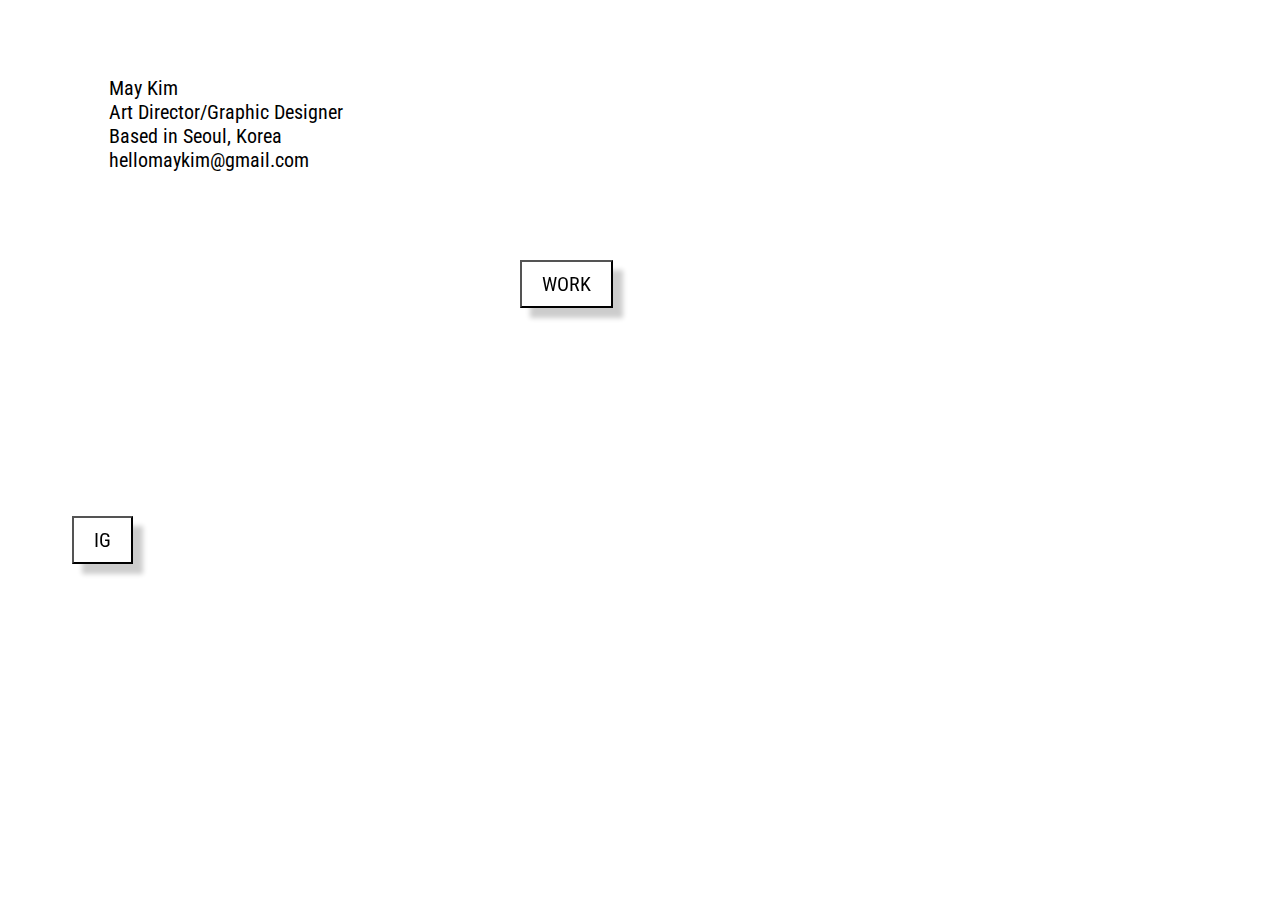
<file: index.html>
<!DOCTYPE html>
<html lang="en">
<style>HTML,BODY
{cursor: url("http://downloads.totallyfreecursors.com/cursor_files/handpencil.cur"), url("http://downloads.totallyfreecursors.com/thumbnails/hand-pencil.gif"), auto;}</style>

<meta charset="utf-8">
<meta http-equiv="x-ua-compatible" content="ie=edge">
<title>MAY KIM</title>

<head>
  
<style>
@import url('https://fonts.googleapis.com/css?family=Roboto+Condensed');
</style>
  
<link rel="stylesheet" href="https://cdnjs.cloudflare.com/ajax/libs/animate.css/3.5.2/animate.min.css">
<link rel="stylesheet" href="main.css">
<script src="js/jquery-1.11.3.js"></script>
<script src="js/jquery-ui.js"></script>
<script type="text/javascript">
  		window.addEventListener("load", function() {
  			var c, a = document.getElementById("drawingspace");
  			a.width = window.innerWidth;
  			a.height = window.innerHeight;
  			var e = !1;
  			c = a.getContext("2d");
  			a.addEventListener("mousemove", function(b) {
  				var a, d;
  				if (b.layerX || 0 == b.layerX) a = b.layerX, d = b.layerY;
  				else if (b.offsetX || 0 == b.offsetX) a = b.offsetX, d = b.offsetY;
  				c.lineCap = "full";
  				c.lineWidth = 2;
  				c.strokeStyle = "black";
  				e ? (c.lineTo(a, d), c.stroke()) : (c.beginPath(), c.moveTo(a, d), e = !0)
  			}, !1)
  			a.addEventListener("click", function(b) {
  				c.clearRect(0,0,a.width, a.height);
  				c.beginPath();
  			}, !1)
  		}, !1);
  		var stateCount = 0;
  		(function(window,undefined){
  	    	});
  </script>
<script>
  (function(i,s,o,g,r,a,m){i['GoogleAnalyticsObject']=r;i[r]=i[r]||function(){
  (i[r].q=i[r].q||[]).push(arguments)},i[r].l=1*new Date();a=s.createElement(o),
  m=s.getElementsByTagName(o)[0];a.async=1;a.src=g;m.parentNode.insertBefore(a,m)
  })(window,document,'script','https://www.google-analytics.com/analytics.js','ga');
  ga('create', 'UA-90197894-1', 'auto');
  ga('send', 'pageview');
</script>
</head>

<body onload="startTime()" style="background-color:white;">

<canvas id="drawingspace" width="100%" height="400%" overflow-y="scroll"
style="position:fixed; z-index:0;"> </canvas>

<div id="name"> May Kim</br>
Art Director/Graphic Designer</br>
Based in Seoul, Korea</br>
hellomaykim@gmail.com</br></br>

</div>

<button id="personal" style="position:fixed; z-index:99";>
<a href="https://www.instagram.com/object.mode/?hl=enl"> WORK </a></button>

<button id="instagram" style="position:fixed; z-index:99";>
<a href="https://www.instagram.com/guttimay"> IG </a></button>


</div>
</body>
</html>
</file>
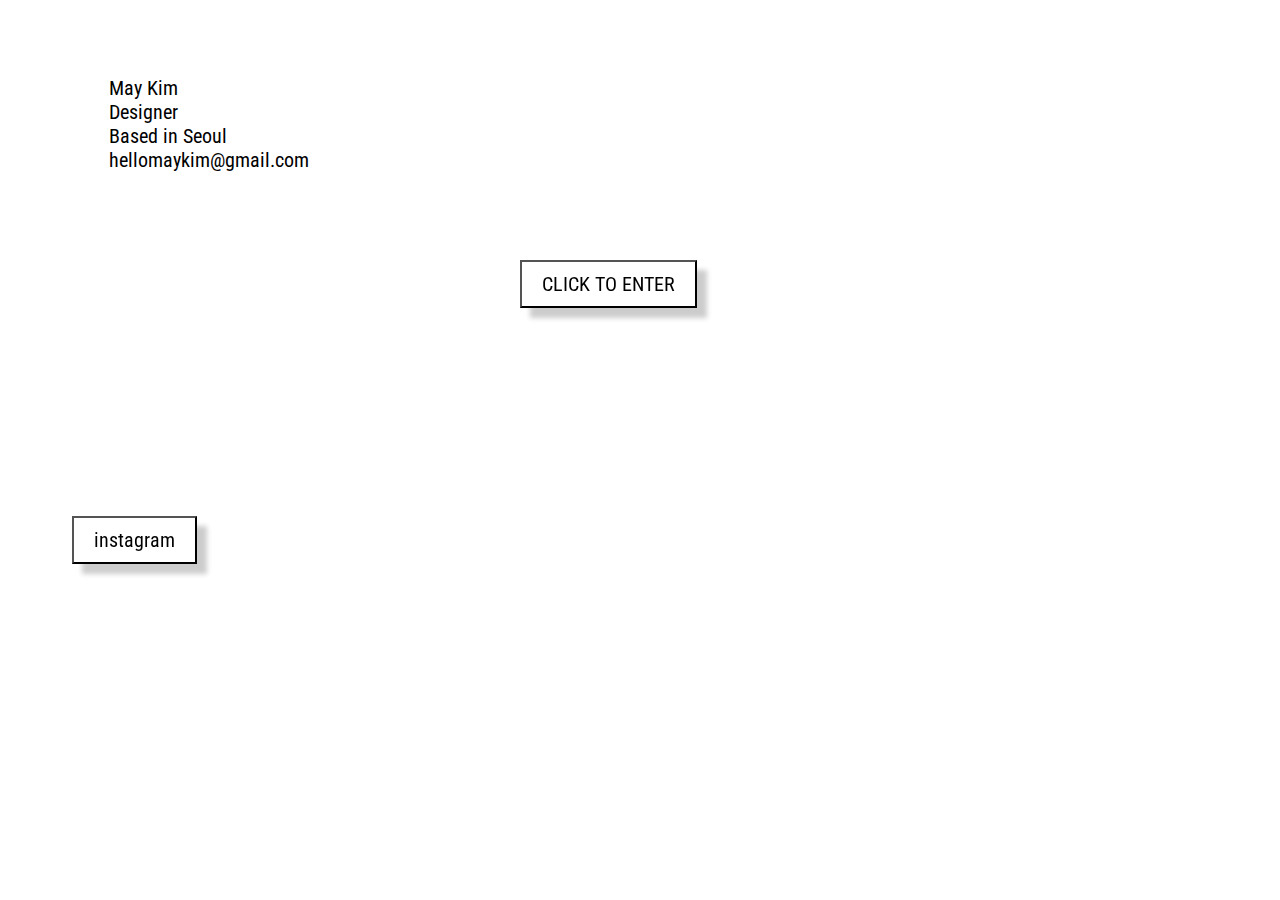
<file: archive.html>
<!DOCTYPE html>
<html lang="en">
<style>HTML,BODY
{cursor: url("http://downloads.totallyfreecursors.com/cursor_files/handpencil.cur"), url("http://downloads.totallyfreecursors.com/thumbnails/hand-pencil.gif"), auto;}</style>

<meta charset="utf-8">
<meta http-equiv="x-ua-compatible" content="ie=edge">
<title>MAY KIM</title>

<head>
  
<style>
@import url('https://fonts.googleapis.com/css?family=Roboto+Condensed');
</style>
  
<link rel="stylesheet" href="https://cdnjs.cloudflare.com/ajax/libs/animate.css/3.5.2/animate.min.css">
<link rel="stylesheet" href="main.css">
<script src="js/jquery-1.11.3.js"></script>
<script src="js/jquery-ui.js"></script>
<script type="text/javascript">
  		window.addEventListener("load", function() {
  			var c, a = document.getElementById("drawingspace");
  			a.width = window.innerWidth;
  			a.height = window.innerHeight;
  			var e = !1;
  			c = a.getContext("2d");
  			a.addEventListener("mousemove", function(b) {
  				var a, d;
  				if (b.layerX || 0 == b.layerX) a = b.layerX, d = b.layerY;
  				else if (b.offsetX || 0 == b.offsetX) a = b.offsetX, d = b.offsetY;
  				c.lineCap = "full";
  				c.lineWidth = 2;
  				c.strokeStyle = "black";
  				e ? (c.lineTo(a, d), c.stroke()) : (c.beginPath(), c.moveTo(a, d), e = !0)
  			}, !1)
  			a.addEventListener("click", function(b) {
  				c.clearRect(0,0,a.width, a.height);
  				c.beginPath();
  			}, !1)
  		}, !1);
  		var stateCount = 0;
  		(function(window,undefined){
  	    	});
  </script>
<script>
  (function(i,s,o,g,r,a,m){i['GoogleAnalyticsObject']=r;i[r]=i[r]||function(){
  (i[r].q=i[r].q||[]).push(arguments)},i[r].l=1*new Date();a=s.createElement(o),
  m=s.getElementsByTagName(o)[0];a.async=1;a.src=g;m.parentNode.insertBefore(a,m)
  })(window,document,'script','https://www.google-analytics.com/analytics.js','ga');
  ga('create', 'UA-90197894-1', 'auto');
  ga('send', 'pageview');
</script>
</head>

<body onload="startTime()" style="background-color:white;">

<canvas id="drawingspace" width="100%" height="400%" overflow-y="scroll"
style="position:fixed; z-index:0;"> </canvas>

<div id="name"> May Kim</br>
Designer</br>
Based in Seoul</br>
hellomaykim@gmail.com</br></br>

</div>

<button id="personal" style="position:fixed; z-index:99";>
<a href="works.html">CLICK TO ENTER</a></button>

<button id="instagram" style="position:fixed; z-index:99";>
<a href="https://www.instagram.com/guccimay">instagram</a></button>


</div>
</body>
</html>
</file>
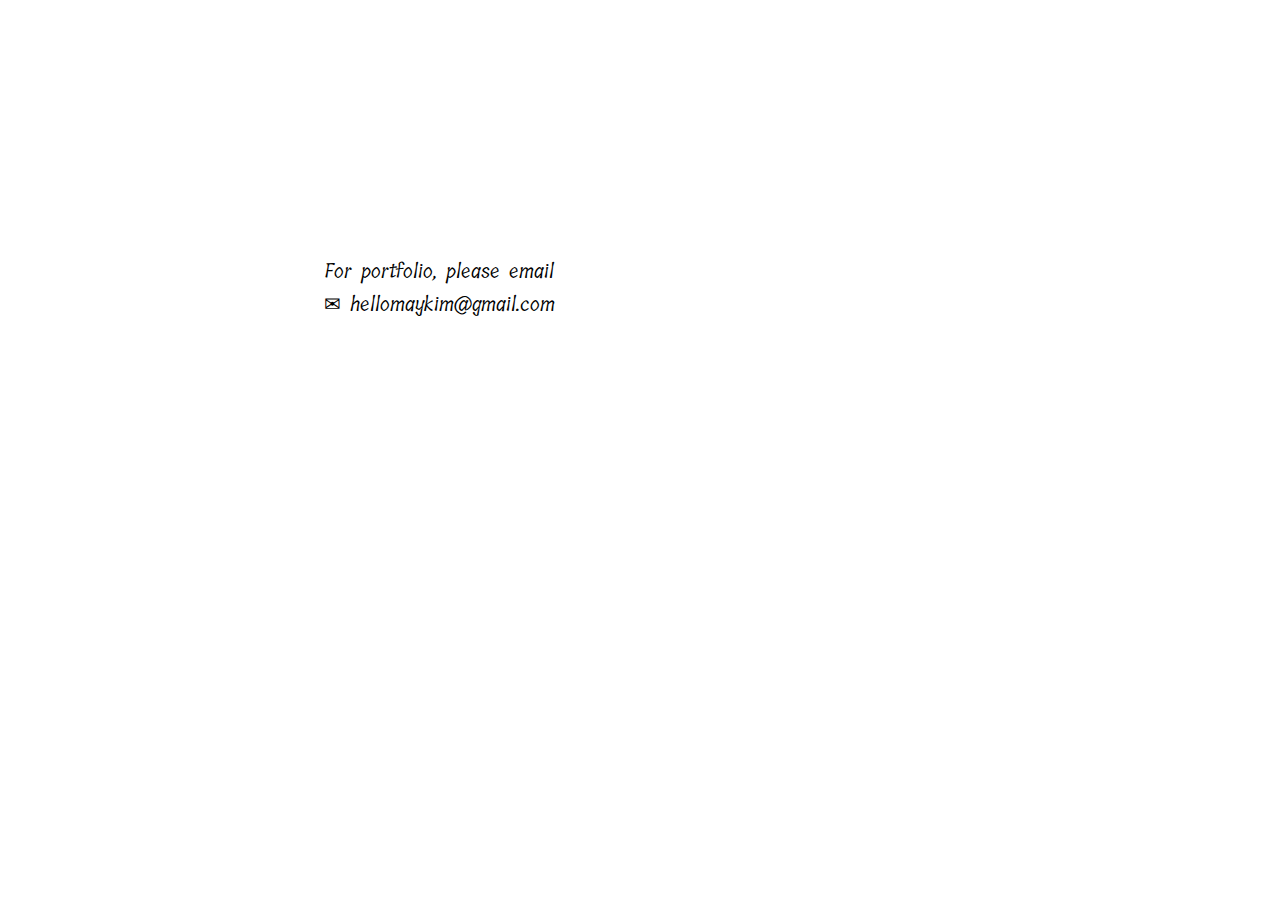
<file: test22.html>
<!DOCTYPE html>
<html lang="en">
<style>HTML,BODY
{cursor: url("http://downloads.totallyfreecursors.com/cursor_files/handpencil.cur"),
url("http://downloads.totallyfreecursors.com/thumbnails/hand-pencil.gif"), auto;}</style>

<link href="https://fonts.googleapis.com/css?family=Tillana" rel="stylesheet">

<meta charset="utf-8">
<meta http-equiv="x-ua-compatible" content="ie=edge">

<title>MAY KIM</title>

<head>

      <style>

      @keyframes bgcolor {
      0% {
          background-color: #FF69B4
      }

      30% {
          background-color: #FFB6C1
      }

      60% {
          background-color: #FFADFF
      }

      90% {
          background-color: #57FF7A
      }

      100% {
          background-color: #BFFF00
      }
  }

  body {
      -webkit-animation: bgcolor 20s infinite;
      animation: bgcolor 10s infinite;
      -webkit-animation-direction: alternate;
      animation-direction: alternate;
  }

div {
  position: absolute;
  font-family: 'Tillana', cursive;

    top: 35%;
    left: 30%;
    width: 300px;
    height: 120px;
    font-size: 20px;;
    color: black;
    margin:-60px 0 0 -60px;
    -webkit-animation:spin 4s linear infinite;
    -moz-animation:spin 4s linear infinite;
    animation:spin 4s linear infinite;
}
@-moz-keyframes spin { 100% { -moz-transform: rotate(360deg); } }
@-webkit-keyframes spin { 100% { -webkit-transform: rotate(360deg); } }
@keyframes spin { 100% { -webkit-transform: rotate(360deg); transform:rotate(360deg); } }


      </style>



<body class="test" id="web">

<div id="about">
For portfolio, please email</br>
✉ hellomaykim@gmail.com </br>
</div>

  </body>


</head>
</html>
</file>
<file: main.css>
body
{font-family: 'Roboto Condensed', sans-serif !important;
color: black;
background-color: white;
}

a
{
text-decoration: none !important;
font-family: 'Roboto Condensed', sans-serif !important;
color: black;
}

section{
  margin-left: 80px;
  margin-top: 10%;
  font-size: 14px;
  width: 500px;
}

@keyframes spin {
	from { transform: rotate(0deg); }
	to { transform: rotate(360deg); }
}

.circle {
    border-radius:50%;
    display: inline-block;
    margin-right: 20px;
}


#personal
{font-family: 'Roboto Condensed', sans-serif;
font-size: 20px;
color: black;
-webkit-box-shadow: 10px 10px 5px 0px rgba(0,0,0,0.2);
-moz-box-shadow: 10px 10px 5px 0px rgba(0,0,0,0.2);
box-shadow: 10px 10px 5px 0px rgba(0,0,0,0.2);
background-color: white;
margin-left: 40%;
margin-top: 5%;
padding: 10px 20px 10px 20px;
cursor:pointer;
}

#personal:hover{
background-image: -moz-radial-gradient(45px 45px 45deg, circle cover, white 0%, white 20%, white 10%);
background-image: -webkit-radial-gradient(45px 45px, circle cover,white,white );
background-image: radial-gradient(45px 45px 45deg, circle cover, white 0%,white80%, white 95%);
animation-name: spin;
animation-duration: 3s; /* 3 seconds */
animation-iteration-count: infinite;
animation-timing-function: linear;,1s,1s,1s,1s,1s;
display:inline-block;}

#instagram
{font-family: 'Roboto Condensed', sans-serif;
font-size: 20px;
color: black;
-webkit-box-shadow: 10px 10px 5px 0px rgba(0,0,0,0.2);
-moz-box-shadow: 10px 10px 5px 0px rgba(0,0,0,0.2);
box-shadow: 10px 10px 5px 0px rgba(0,0,0,0.2);
background-color: white;
margin-left: 5%;
margin-top: 25%;
padding: 10px 20px 10px 20px;
cursor:pointer;
}

#instagram:hover{
background-image: -moz-radial-gradient(45px 45px 45deg, circle cover, white 0%, white 20%, white 10%);
background-image: -webkit-radial-gradient(45px 45px, circle cover, white, white );
background-image: radial-gradient(45px 45px 45deg, circle cover, white 0%, white 80%, white 95%);
animation-name: spin;
animation-duration: 3s; /* 3 seconds */
animation-iteration-count: infinite;
animation-timing-function: linear;,1s,1s,1s,1s,1s;
display:inline-block;}


#txt
{color: black;}

#libros{
  margin-bottom:10px;
}
#name{
  margin-left: 8%;
  margin-top: 6%;
  font-size: 20px;
}

#shape1 {
	width: 70px;
	height: 100px;
  margin-left: 80%;
  margin-top: 2%;
	background-image: -moz-radial-gradient(45px 45px 45deg, circle cover, pink 0%, black 20%, red 10%);
	background-image: -webkit-radial-gradient(45px 45px, circle cover, pink, black );
	background-image: radial-gradient(45px 45px 45deg, circle cover, pink 0%, black 80%, red 95%);
	animation-name: spin;
	animation-duration: 3s; /* 3 seconds */
	animation-iteration-count: infinite;
	animation-timing-function: linear;
  display: inline-block;
  padding: 2em;
}

#shape1:active {
	width: 70px;
	height: 100px;
  margin-left: 80%;
  margin-top: 2%;
	background-image: -moz-radial-gradient(45px 45px 45deg, circle cover, pink 0%, black 20%, red 10%);
	background-image: -webkit-radial-gradient(45px 45px, circle cover, pink, black );
	background-image: radial-gradient(45px 45px 45deg, circle cover, pink 0%, black 80%, red 95%);
  -webkit-box-shadow: 10px 10px 5px 0px rgba(0,0,0,0.2);
  -moz-box-shadow: 10px 10px 5px 0px rgba(0,0,0,0.2);
  box-shadow: 10px 10px 5px 0px rgba(0,0,0,0.2);
	animation-name: spin;
	animation-duration: 3s; /* 3 seconds */
	animation-iteration-count: infinite;
	animation-timing-function: linear;
  display: inline-block;
  padding: 2em;
}
</file>
